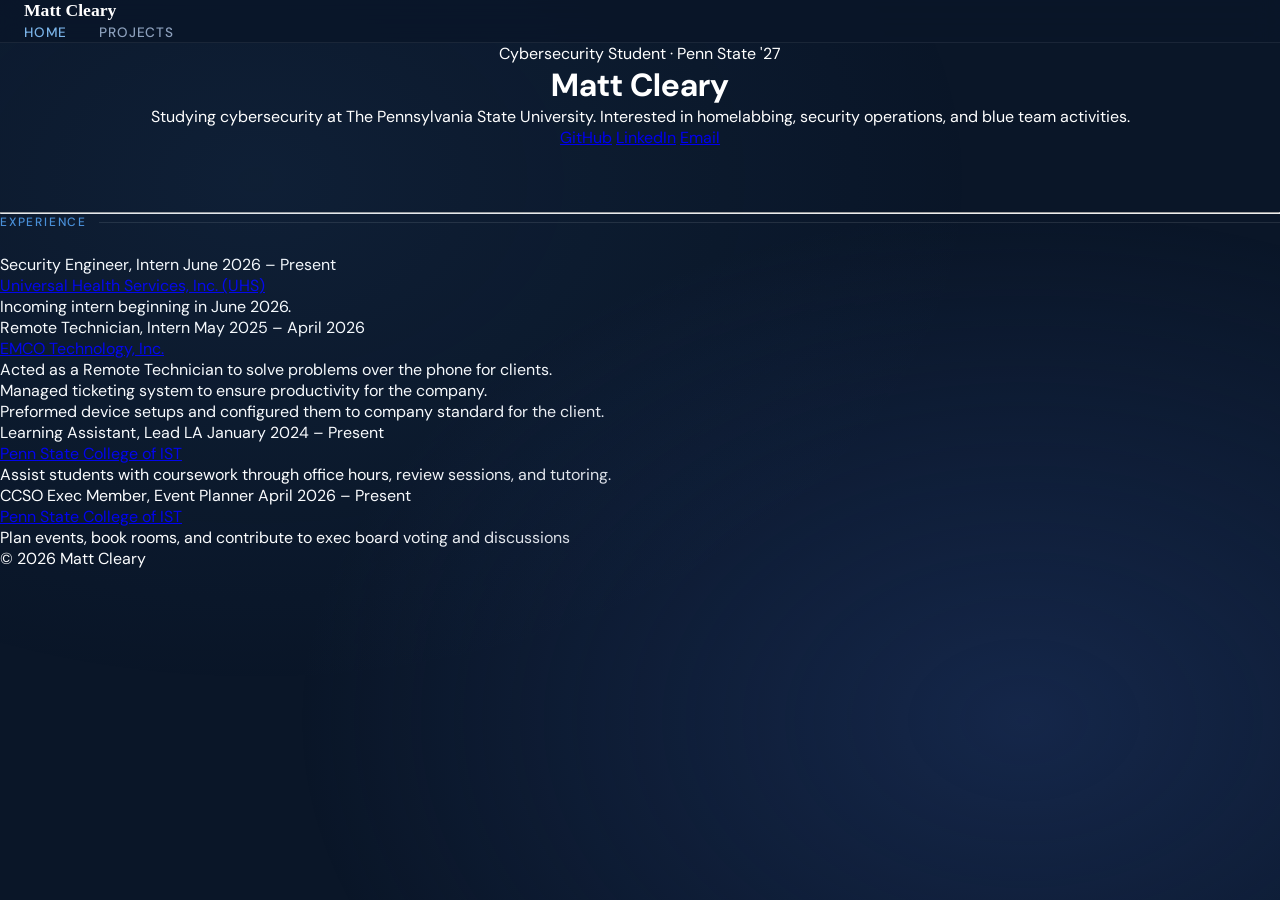
<file: index.html>
<!DOCTYPE html>
<html lang="en">
<head>
  <meta charset="UTF-8" />
  <meta name="viewport" content="width=device-width, initial-scale=1.0" />
  <title>Matt Cleary</title>
  <link rel="preconnect" href="https://fonts.googleapis.com" />
  <link href="https://fonts.googleapis.com/css2?family=DM+Sans:wght@300;400;500&family=DM+Serif+Display&display=swap" rel="stylesheet" />
  <link rel="stylesheet" href="style.css" />
</head>
<body>

  <nav>
    <a class="nav-logo" href="index.html">Matt Cleary</a>
    <ul class="nav-links">
      <li><a href="index.html" class="active">Home</a></li>
      <!-- <li><a href="about.html">About</a></li> -->
      <li><a href="projects.html">Projects</a></li>
    </ul>
  </nav>

  <div class="hero">
    <div class="hero-inner">
      <p class="hero-tag">Cybersecurity Student · Penn State '27</p>
      <h1>Matt Cleary</h1>
      <p class="hero-sub">Studying cybersecurity at The Pennsylvania State University. Interested in homelabbing, security operations, and blue team activities.</p>
      <div class="hero-links">
        <a href="https://github.com/Jackpot115" target="_blank" rel="noopener noreferrer" class="btn btn-ghost">GitHub</a>
        <a href="https://www.linkedin.com/in/mattclearyusa/" target="_blank" rel="noopener noreferrer" class="btn btn-ghost">LinkedIn</a>
        <a href="email.html" class="btn btn-ghost">Email</a>
      </div>
    </div>
  </div>

  <hr class="divider" />

  <div class="section">
    <p class="section-label">Experience</p>
    <div class="positions">

      <div class="position-card">
        <div class="position-card-top">
          <span class="position-title">Security Engineer, Intern</span>
          <span class="position-date">June 2026 – Present</span>
        </div>
        <a class="position-org" href="https://uhs.com/about-universal-health-services/">Universal Health Services, Inc. (UHS)</a>
        <p class="position-desc">Incoming intern beginning in June 2026.</p>
      </div>

      <div class="position-card">
        <div class="position-card-top">
          <span class="position-title">Remote Technician, Intern</span>
          <span class="position-date">May 2025 – April 2026</span>
        </div>
        <a class="position-org" href="https://emcotechnology.com/">EMCO Technology, Inc.</a>
        <p class="position-desc">Acted as a Remote Technician to solve problems over the phone for clients.</p>
        <p class="position-desc">Managed ticketing system to ensure productivity for the company.</p>
        <p class="position-desc">Preformed device setups and configured them to company standard for the client.</p>
      </div>

      <div class="position-card">
        <div class="position-card-top">
          <span class="position-title">Learning Assistant, Lead LA</span>
          <span class="position-date">January 2024 – Present</span>
        </div>
        <a class="position-org" href="https://ist.psu.edu/">Penn State College of IST</a>
        <p class="position-desc">Assist students with coursework through office hours, review sessions, and tutoring.</p>
      </div>

      <div class="position-card">
        <div class="position-card-top">
          <span class="position-title">CCSO Exec Member, Event Planner</span>
          <span class="position-date">April 2026 – Present</span>
        </div>
        <a class="position-org" href="https://ist.psu.edu/">Penn State College of IST</a>
        <p class="position-desc">Plan events, book rooms, and contribute to exec board voting and discussions</p>

    </div>
  </div>

  <footer>
    &copy; 2026 Matt Cleary
  </footer>

</body>
</html>
</file>
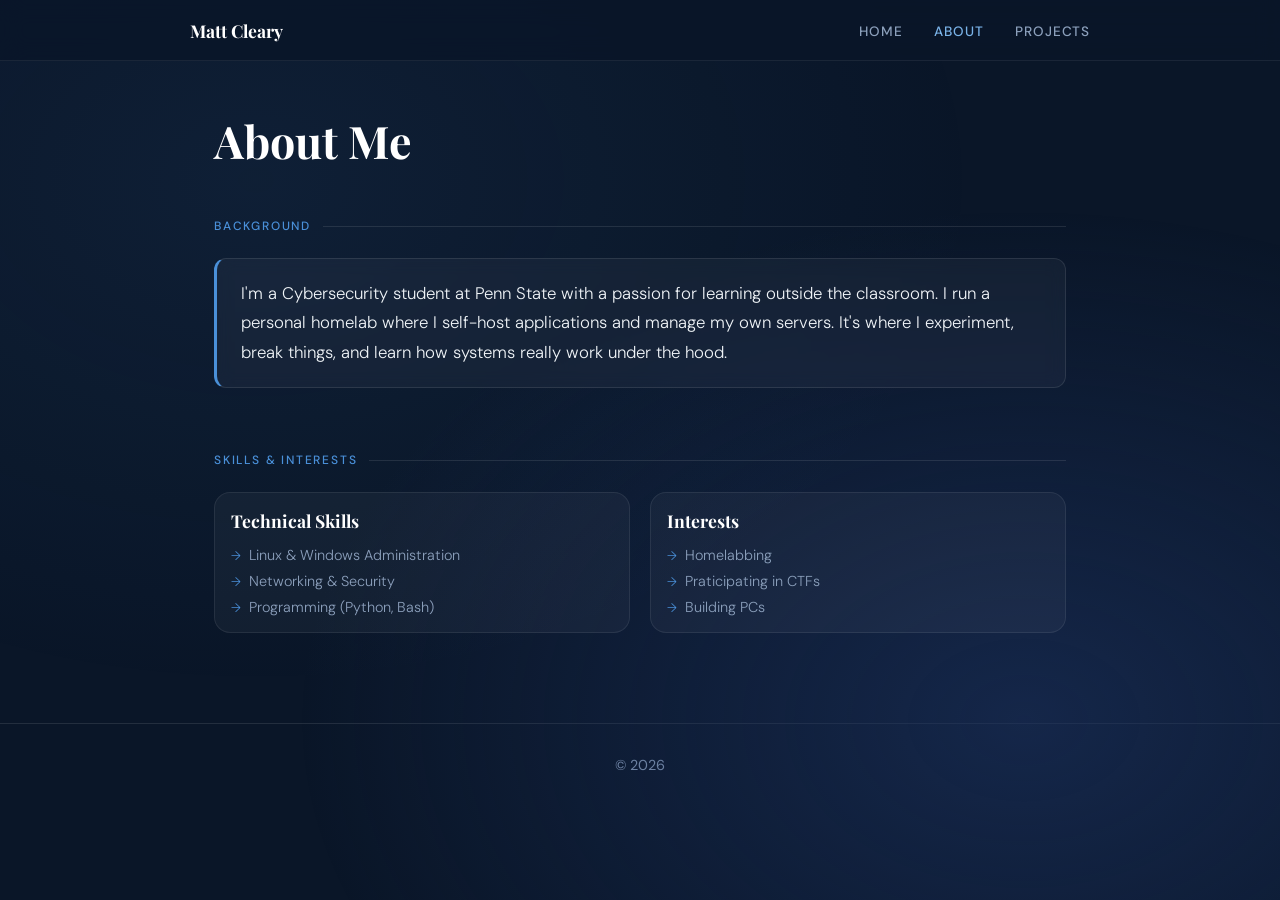
<file: about.html>
<!DOCTYPE html>
<html lang="en">
<head>
  <meta charset="UTF-8" />
  <meta name="viewport" content="width=device-width, initial-scale=1.0"/>
  <title>About — Matt Cleary</title>
  <link href="https://fonts.googleapis.com/css2?family=Playfair+Display:wght@400;700&family=DM+Sans:wght@300;400;500&display=swap" rel="stylesheet"/>
  <link rel="stylesheet" href="style.css"/>
</head>
<body>

  <main class="page-content">
    <nav>
      <div class="nav-inner">
      <a href="index.html" class="nav-logo">Matt Cleary</a>
      <ul class="nav-links">
        <li><a href="index.html">Home</a></li>
        <li><a href="about.html" class="active">About</a></li>
        <li><a href="projects.html">Projects</a></li>
        <!-- <li><a href="posts.html">Posts</a></li> -->
      </ul>
    </div>
  </nav>

  <div class="container">

    <div class="page-header">
      <h1>About Me</h1>
    </div>

    <section>
      <div class="section-label">Background</div>
      <div class="summary-box">
        <p>
          I'm a Cybersecurity student at Penn State with a passion for learning outside the classroom.
          I run a personal homelab where I self-host applications and manage my own servers. It's where 
          I experiment, break things, and learn how systems really work under the hood.
        </p>
      </div>
    </section>

    <section>
      <div class="section-label">Skills & Interests</div>
      <div class="about-grid">

        <div class="about-card">
          <h3>Technical Skills</h3>
          <ul>
            <li>Linux & Windows Administration</li>
            <li>Networking & Security</li>
            <li>Programming (Python, Bash)</li>
          </ul>
        </div>

        <div class="about-card">
          <h3>Interests</h3>
          <ul>
            <li>Homelabbing</li>
            <li>Praticipating in CTFs</li>
            <li>Building PCs</li>
          </ul>
        </div>


      </div>
    </section>

  </div>



<footer class="footer">
    <p>&copy; 2026</p>
  </footer>


</body>
</html>
</file>
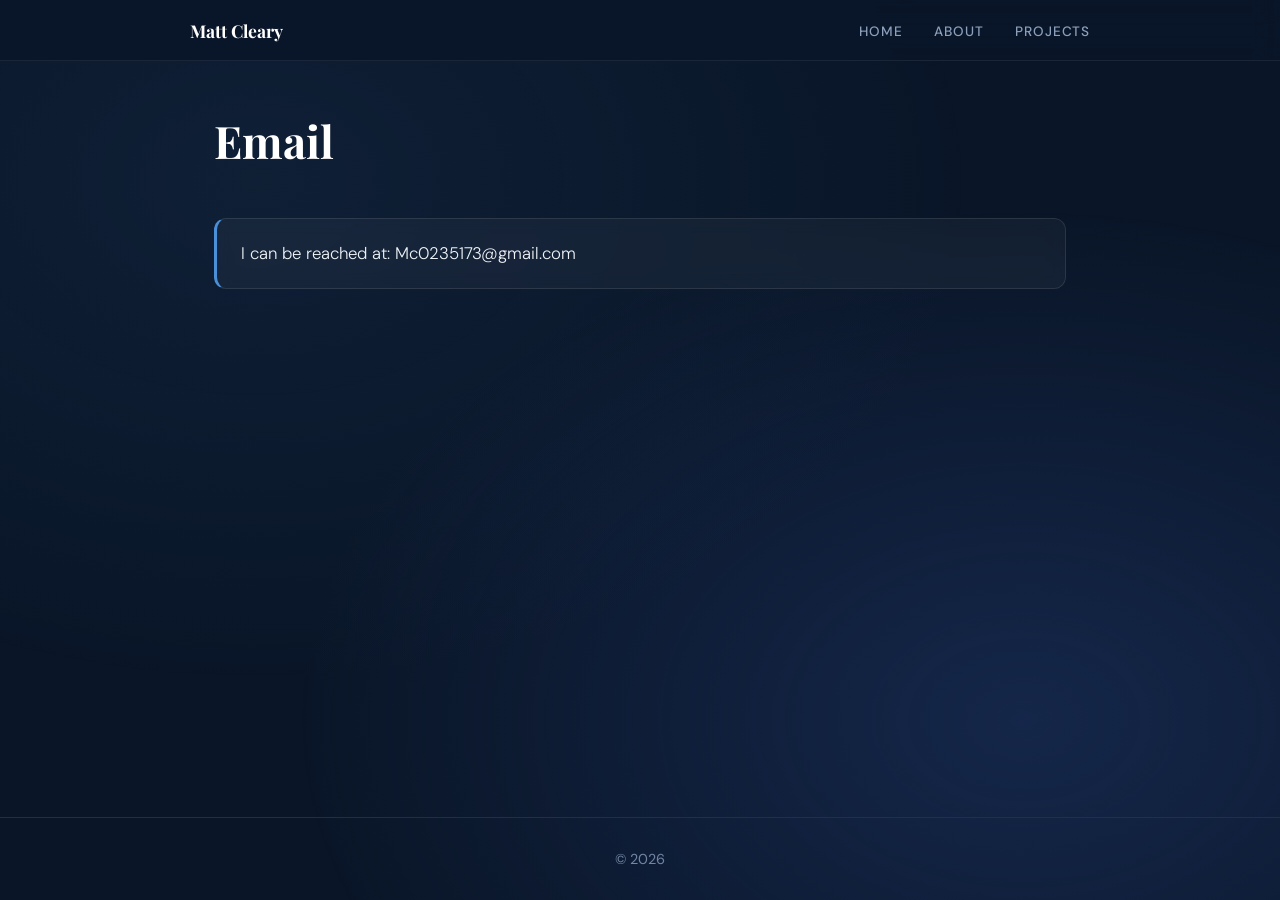
<file: email.html>
<!DOCTYPE html>
<html lang="en">
<head>
  <meta charset="UTF-8" />
  <meta name="viewport" content="width=device-width, initial-scale=1.0"/>
  <title>Email — Matt Cleary</title>
  <link href="https://fonts.googleapis.com/css2?family=Playfair+Display:wght@400;700&family=DM+Sans:wght@300;400;500&display=swap" rel="stylesheet"/>
  <link rel="stylesheet" href="style.css"/>
</head>
<body>

  <main class="page-content">
    <nav>
      <div class="nav-inner">
      <a href="index.html" class="nav-logo">Matt Cleary</a>
      <ul class="nav-links">
        <li><a href="index.html">Home</a></li>
        <li><a href="about.html">About</a></li>
        <li><a href="projects.html">Projects</a></li>
        <!-- <li><a href="posts.html">Posts</a></li> -->
      </ul>
    </div>
  </nav>

  <div class="container">

    <div class="page-header">
      <h1>Email</h1>
    </div>

    <section>
      <div class="summary-box">
        <p>
          I can be reached at: Mc0235173@gmail.com
        </p>
      </div>

    </section>

  </div>
  </main>

  <footer class="footer">
    <p>&copy; 2026</p>
  </footer>
</body>
</html>
</file>
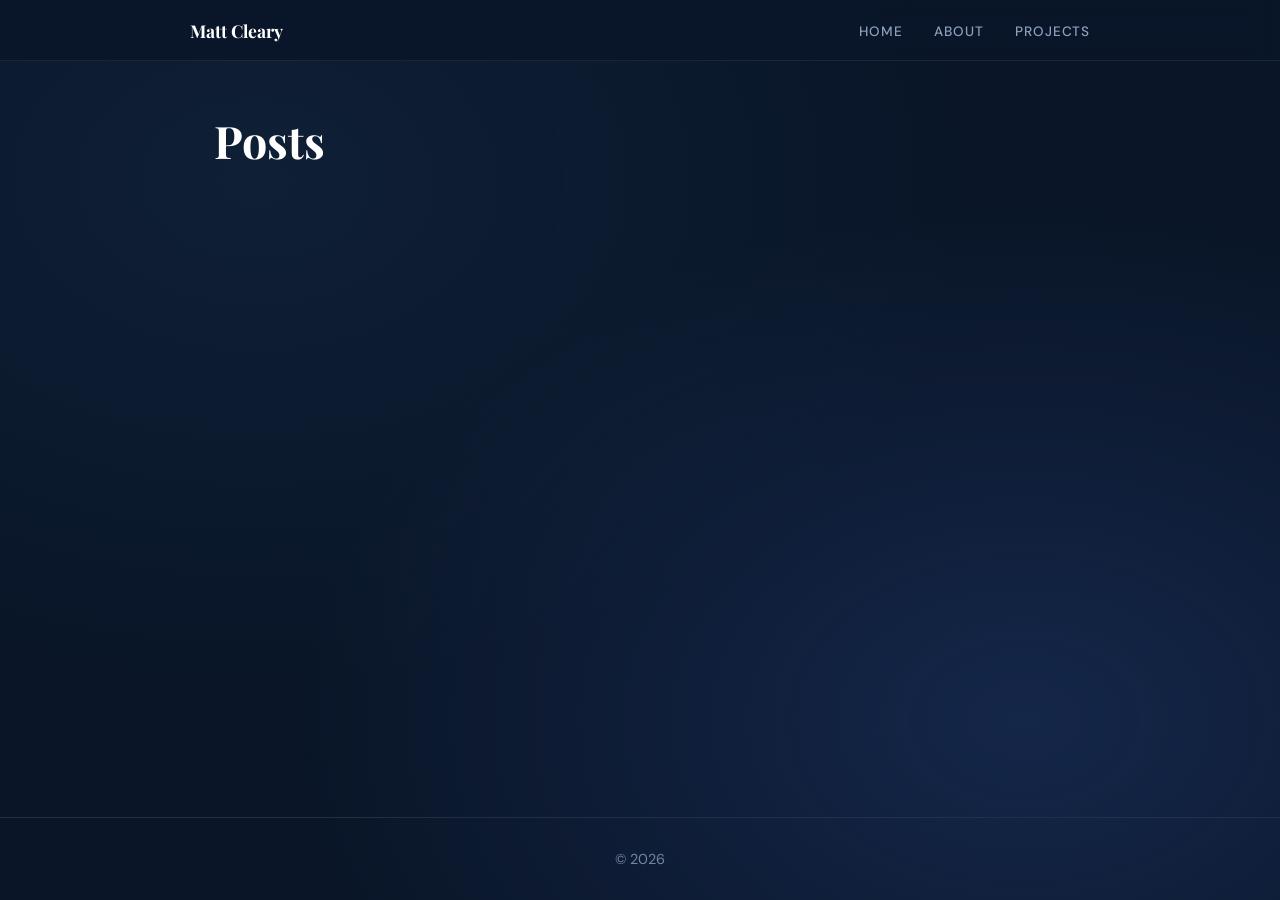
<file: posts.html>
<!DOCTYPE html>
<html lang="en">
<head>
  <meta charset="UTF-8" />
  <meta name="viewport" content="width=device-width, initial-scale=1.0"/>
  <title>Posts — Matt Cleary</title>
  <link href="https://fonts.googleapis.com/css2?family=Playfair+Display:wght@400;700&family=DM+Sans:wght@300;400;500&display=swap" rel="stylesheet"/>
  <link rel="stylesheet" href="style.css"/>
</head>
<body>

  <main class="page-content">
    <nav>
      <div class="nav-inner">
      <a href="index.html" class="nav-logo">Matt Cleary</a>
      <ul class="nav-links">
        <li><a href="index.html">Home</a></li>
        <li><a href="about.html">About</a></li>
        <li><a href="projects.html">Projects</a></li>
        <!-- <li><a href="posts.html" class="active">Posts</a></li> -->
      </ul>
    </div>
  </nav>

  <div class="container">

    <div class="page-header">
      <h1>Posts</h1>
    </div>

  </div>
  </main>

  <footer class="footer">
    <p>&copy; 2026</p>
  </footer>

</body>
</html>
</file>
<file: style.css>
:root {
  --navy: #0a1628;
  --navy-mid: #122040;
  --navy-light: #1c3260;
  --white: #ffffff;
  --off-white: #f0f4f8;
  --accent: #4a90d9;
  --accent-light: #7ab3e8;
  --text-muted: #8ca0bc;
}

* {
  margin: 0;
  padding: 0;
  box-sizing: border-box;
}

body {
  background-color: var(--navy);
  color: var(--white);
  font-family: 'DM Sans', sans-serif;
  min-height: 100vh;
  overflow-x: hidden;
  display: flex;
  flex-direction: column;
}

main.page-content {
  flex: 1;
}

body::before {
  content: '';
  position: fixed;
  inset: 0;
  background:
    radial-gradient(ellipse at 20% 20%, rgba(74, 144, 217, 0.08) 0%, transparent 50%),
    radial-gradient(ellipse at 80% 80%, rgba(28, 50, 96, 0.6) 0%, transparent 50%);
  pointer-events: none;
  z-index: 0;
}

/* ── NAV ── */
nav {
  position: sticky;
  top: 0;
  z-index: 100;
  background: rgba(10, 22, 40, 0.85);
  backdrop-filter: blur(12px);
  border-bottom: 1px solid rgba(255,255,255,0.07);
  padding: 0 24px;
}

.nav-inner {
  max-width: 900px;
  margin: 0 auto;
  display: flex;
  align-items: center;
  justify-content: space-between;
  height: 60px;
}

.nav-logo {
  font-family: 'Playfair Display', serif;
  font-size: 1.1rem;
  color: var(--white);
  text-decoration: none;
  font-weight: 700;
}

.nav-links {
  display: flex;
  gap: 32px;
  list-style: none;
}

.nav-links a {
  font-size: 0.85rem;
  font-weight: 500;
  letter-spacing: 0.06em;
  text-transform: uppercase;
  color: var(--text-muted);
  text-decoration: none;
  transition: color 0.2s;
}

.nav-links a:hover,
.nav-links a.active {
  color: var(--white);
}

.nav-links a.active {
  color: var(--accent-light);
}

/* ── LAYOUT ── */
.container {
  max-width: 900px;
  margin: 0 auto;
  padding: 50px 24px;
  position: relative;
  z-index: 1;
}

/* ── SECTION LABEL ── */
.section-label {
  font-size: 0.75rem;
  font-weight: 500;
  letter-spacing: 0.15em;
  text-transform: uppercase;
  color: var(--accent);
  margin-bottom: 24px;
  display: flex;
  align-items: center;
  gap: 12px;
}

.section-label::after {
  content: '';
  flex: 1;
  height: 1px;
  background: rgba(255,255,255,0.1);
}

/* ── HERO ── */
.hero {
  display: flex;
  flex-direction: column;
  justify-content: center;
  align-items: center;
  text-align: center;
  margin-bottom: 64px;
  animation: fadeUp 0.8s ease both;
}

.photo-wrap {
  position: relative;
}

.photo-wrap::before {
  content: '';
  position: absolute;
  inset: -6px;
  border: 2px solid var(--accent);
  border-radius: 50%;
  opacity: 0.5;
  animation: spin 12s linear infinite;
}

@keyframes spin {
  to { transform: rotate(360deg); }
}

.photo {
  width: 180px;
  height: 180px;
  border-radius: 50%;
  object-fit: cover;
  border: 4px solid var(--navy-light);
  display: block;
  background: var(--navy-light);
}

.hero-text h1 {
  font-family: 'Playfair Display', serif;
  font-size: clamp(2rem, 5vw, 3rem);
  font-weight: 700;
  line-height: 1.1;
  margin-bottom: 8px;
  color: var(--white);
}

.hero-text .role {
  font-size: 1rem;
  color: var(--accent-light);
  font-weight: 500;
  letter-spacing: 0.08em;
  text-transform: uppercase;
  margin-bottom: 20px;
}

.social-links {
  display: flex;
  gap: 12px;
  justify-content: center;
  margin-top: 24px;
}

.social-btn {
  display: inline-block;
  padding: 10px 20px;
  background-color: var(--accent);
  color: var(--white);
  text-decoration: none;
  border-radius: 6px;
  font-size: 0.9rem;
  font-weight: 500;
  letter-spacing: 0.05em;
  transition: background-color 0.3s, transform 0.2s;
  border: none;
  cursor: pointer;
}

.social-btn:hover {
  background-color: var(--accent-light);
  transform: translateY(-2px);
}

/* ── SUMMARY BOX ── */
.summary-box {
  background: rgba(255,255,255,0.04);
  border: 1px solid rgba(255,255,255,0.1);
  border-left: 3px solid var(--accent);
  border-radius: 12px;
  padding: 20px 24px;
  margin-bottom: 64px;
  font-size: 1.05rem;
  line-height: 1.75;
  color: var(--off-white);
  animation: fadeUp 0.8s 0.2s ease both;
  backdrop-filter: blur(8px);
}

.summary-box p {
  font-weight: 300;
}

/* ── PROJECT CARDS ── */
.projects {
  animation: fadeUp 0.8s 0.4s ease both;
}

.projects-grid {
  display: grid;
  grid-template-columns: repeat(auto-fill, minmax(260px, 1fr));
  gap: 20px;
}

.project-card {
  background: rgba(255,255,255,0.04);
  border: 1px solid rgba(255,255,255,0.08);
  border-radius: 16px;
  padding: 28px;
  transition: transform 0.25s ease, border-color 0.25s ease, background 0.25s ease;
  cursor: default;
}

.project-card:hover {
  transform: translateY(-4px);
  border-color: rgba(74, 144, 217, 0.4);
  background: rgba(74, 144, 217, 0.06);
}

.project-card .tag {
  display: inline-block;
  font-size: 0.7rem;
  font-weight: 500;
  letter-spacing: 0.1em;
  text-transform: uppercase;
  color: var(--accent);
  background: rgba(74, 144, 217, 0.12);
  border-radius: 4px;
  padding: 3px 8px;
  margin-bottom: 14px;
}

.project-card h3 {
  font-family: 'Playfair Display', serif;
  font-size: 1.2rem;
  margin-bottom: 10px;
  color: var(--white);
}

.project-card p {
  font-size: 0.9rem;
  color: var(--text-muted);
  line-height: 1.6;
  font-weight: 300;
}

.project-card .card-footer {
  margin-top: 20px;
  padding-top: 16px;
  border-top: 1px solid rgba(255,255,255,0.06);
  display: flex;
  gap: 12px;
}

.card-link {
  font-size: 0.8rem;
  color: var(--accent-light);
  text-decoration: none;
  font-weight: 500;
  letter-spacing: 0.04em;
  transition: color 0.2s;
}

.card-link:hover {
  color: var(--white);
}

/* ── POST CARDS ── */
.posts-list {
  display: flex;
  flex-direction: column;
  gap: 16px;
  animation: fadeUp 0.8s 0.2s ease both;
}

.post-card {
  background: rgba(255,255,255,0.04);
  border: 1px solid rgba(255,255,255,0.08);
  border-radius: 16px;
  padding: 28px 32px;
  transition: transform 0.25s ease, border-color 0.25s ease, background 0.25s ease;
  text-decoration: none;
  color: inherit;
  display: block;
}

.post-card:hover {
  transform: translateY(-3px);
  border-color: rgba(74, 144, 217, 0.4);
  background: rgba(74, 144, 217, 0.06);
}

.post-card .post-date {
  font-size: 0.75rem;
  color: var(--text-muted);
  letter-spacing: 0.08em;
  text-transform: uppercase;
  margin-bottom: 8px;
}

.post-card h3 {
  font-family: 'Playfair Display', serif;
  font-size: 1.2rem;
  color: var(--white);
  margin-bottom: 8px;
}

.post-card p {
  font-size: 0.9rem;
  color: var(--text-muted);
  line-height: 1.6;
  font-weight: 300;
}

/* ── ABOUT PAGE ── */
.about-grid {
  display: grid;
  grid-template-columns: 1fr 1fr;
  gap: 20px;
  margin-bottom: 40px;
  animation: fadeUp 0.8s 0.2s ease both;
}

.about-card {
  background: rgba(255,255,255,0.04);
  border: 1px solid rgba(255,255,255,0.08);
  border-radius: 16px;
  padding: 16px;
}

.about-card h3 {
  font-family: 'Playfair Display', serif;
  font-size: 1.1rem;
  margin-bottom: 14px;
  color: var(--white);
}

.about-card ul {
  list-style: none;
  display: flex;
  flex-direction: column;
  gap: 8px;
}

.about-card ul li {
  font-size: 0.9rem;
  color: var(--text-muted);
  font-weight: 300;
  display: flex;
  align-items: center;
  gap: 8px;
}

.about-card ul li::before {
  content: '→';
  color: var(--accent);
  font-size: 0.8rem;
}

/* ── PAGE HEADER ── */
.page-header {
  margin-bottom: 48px;
  animation: fadeUp 0.8s ease both;
}

.page-header h1 {
  font-family: 'Playfair Display', serif;
  font-size: clamp(2rem, 5vw, 2.8rem);
  font-weight: 700;
  margin-bottom: 12px;
}

.page-header p {
  color: var(--text-muted);
  font-size: 1rem;
  font-weight: 300;
}

/* ── ANIMATIONS ── */
@keyframes fadeUp {
  from { opacity: 0; transform: translateY(24px); }
  to   { opacity: 1; transform: translateY(0); }
}

/* ── FOOTER ── */
.footer {
  text-align: center;
  padding: 32px 24px;
  border-top: 1px solid rgba(255,255,255,0.1);
  margin-top: auto;
  color: var(--text-muted);
  font-size: 0.9rem;
}

/* ── RESPONSIVE ── */
@media (max-width: 600px) {
  .hero {
    grid-template-columns: 1fr;
    text-align: center;
    gap: 24px;
  }
  .photo-wrap {
    margin: 0 auto;
  }
  .about-grid {
    grid-template-columns: 1fr;
  }
  .nav-links {
    gap: 18px;
  }
}
</file>
